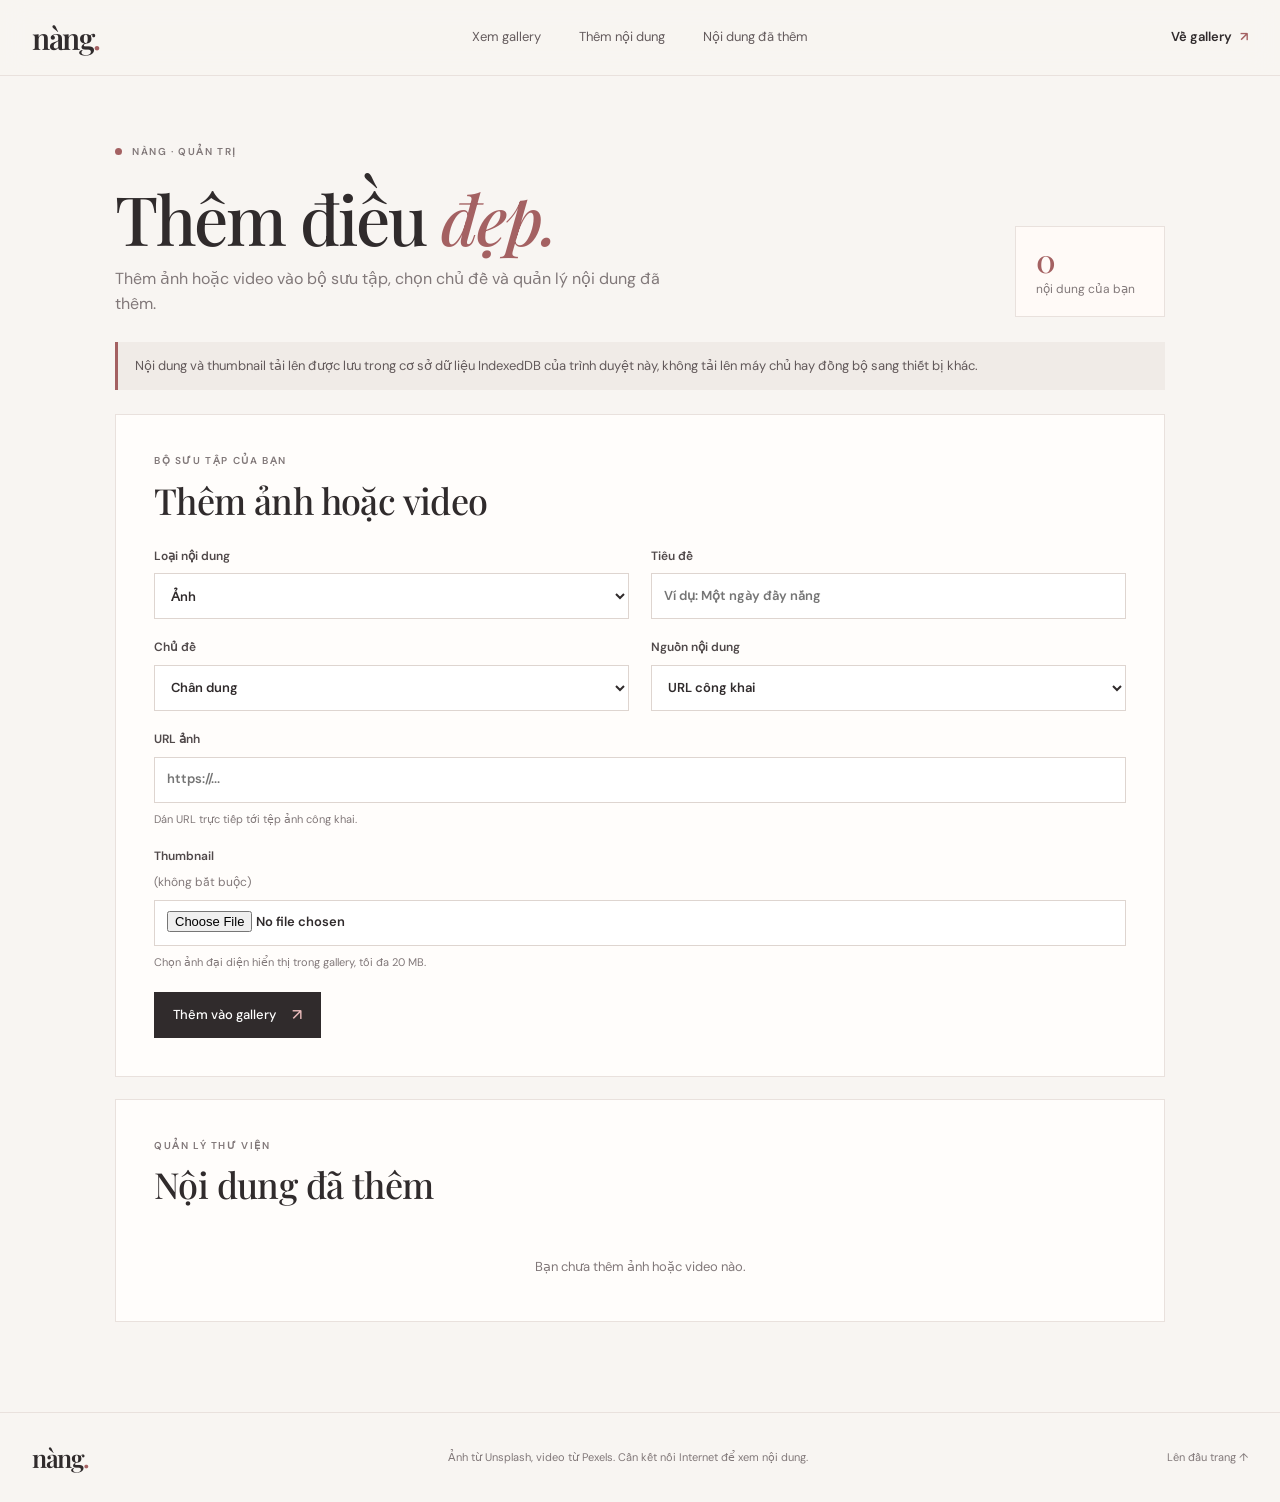
<file: admin.html>
<!doctype html>
<html lang="vi">

<head>
  <meta charset="utf-8">
  <meta name="viewport" content="width=device-width, initial-scale=1">
  <meta name="description" content="Quản lý ảnh và video trong gallery Nàng.">
  <meta name="theme-color" content="#f8f5f2">
  <title>Quản trị gallery — Nàng</title>
  <link rel="preconnect" href="https://fonts.googleapis.com">
  <link rel="preconnect" href="https://fonts.gstatic.com" crossorigin>
  <link
    href="https://fonts.googleapis.com/css2?family=DM+Sans:wght@400;500;600;700&family=Playfair+Display:wght@500;600;700&display=swap"
    rel="stylesheet">
  <link rel="stylesheet" href="styles.css">
  <script src="js/gallery-admin.js" defer></script>
</head>

<body class="gallery-page">
  <header class="gallery-header">
    <a class="gallery-brand" href="index.html" aria-label="Nàng — về gallery">nàng<span>.</span></a>
    <nav class="gallery-nav" aria-label="Điều hướng chính">
      <a href="index.html">Xem gallery</a>
      <a href="#media-form">Thêm nội dung</a>
      <a href="#media-list">Nội dung đã thêm</a>
    </nav>
    <a class="gallery-header-link" href="index.html">Về gallery <span aria-hidden="true">↗</span></a>
  </header>

  <main class="gallery-admin-main">
    <section class="gallery-admin-heading">
      <div>
        <p class="gallery-eyebrow"><span></span> NÀNG · QUẢN TRỊ</p>
        <h1>Thêm điều <em>đẹp.</em></h1>
        <p>Thêm ảnh hoặc video vào bộ sưu tập, chọn chủ đề và quản lý nội dung đã thêm.</p>
      </div>
      <div class="gallery-admin-count"><strong id="admin-media-count">0</strong><span>nội dung của bạn</span></div>
    </section>

    <div class="gallery-admin-notice">
      Nội dung và thumbnail tải lên được lưu trong cơ sở dữ liệu IndexedDB của trình duyệt này, không tải lên máy chủ hay đồng bộ sang thiết bị khác.
    </div>

    <section class="gallery-admin-panel" id="media-form">
      <div class="gallery-admin-panel-heading">
        <div>
          <p class="gallery-eyebrow">BỘ SƯU TẬP CỦA BẠN</p>
          <h2>Thêm ảnh hoặc video</h2>
        </div>
      </div>
      <form id="media-form-fields" class="gallery-admin-form">
        <label>Loại nội dung
          <select name="kind" id="media-kind">
            <option value="photo">Ảnh</option>
            <option value="video">Video</option>
          </select>
        </label>
        <label>Tiêu đề
          <input name="title" type="text" required maxlength="80" placeholder="Ví dụ: Một ngày đầy nắng">
        </label>
        <label>Chủ đề
          <select name="category">
            <option value="portrait">Chân dung</option>
            <option value="fashion">Thời trang</option>
            <option value="everyday">Đời thường</option>
          </select>
        </label>
        <label>Nguồn nội dung
          <select name="source" id="media-source">
            <option value="url">URL công khai</option>
            <option value="device">Từ thiết bị này</option>
          </select>
        </label>
        <label class="gallery-admin-wide" id="media-url-label">URL ảnh
          <input name="mediaUrl" id="media-url" type="url" required placeholder="https://...">
          <small id="media-url-help">Dán URL trực tiếp tới tệp ảnh công khai.</small>
        </label>
        <label class="gallery-admin-wide" id="media-file-label" hidden>Tệp ảnh
          <input name="mediaFile" id="media-file" type="file" accept="image/*" disabled>
          <small id="media-file-help">Chọn tệp ảnh trên thiết bị, tối đa 150 MB.</small>
        </label>
        <label class="gallery-admin-wide">Thumbnail <span>(không bắt buộc)</span>
          <input name="thumbnailFile" id="thumbnail-file" type="file" accept="image/*">
          <small>Chọn ảnh đại diện hiển thị trong gallery, tối đa 20 MB.</small>
        </label>
        <label class="gallery-admin-wide" id="cover-url-label" hidden>URL ảnh bìa video <span>(không bắt buộc)</span>
          <input name="coverUrl" id="cover-url" type="url" placeholder="https://...">
          <small>Ảnh bìa hiển thị trong gallery trước khi mở video.</small>
        </label>
        <div class="gallery-admin-actions">
          <button class="gallery-admin-submit" type="submit">Thêm vào gallery <span aria-hidden="true">↗</span></button>
          <p id="admin-status" class="gallery-admin-status" role="status" aria-live="polite"></p>
        </div>
      </form>
    </section>

    <section class="gallery-admin-panel" id="media-list">
      <div class="gallery-admin-panel-heading">
        <div>
          <p class="gallery-eyebrow">QUẢN LÝ THƯ VIỆN</p>
          <h2>Nội dung đã thêm</h2>
        </div>
      </div>
      <div class="gallery-admin-list" id="admin-media-list"></div>
      <p id="admin-media-empty" class="gallery-admin-empty" hidden>Bạn chưa thêm ảnh hoặc video nào.</p>
    </section>
  </main>

  <footer class="gallery-footer">
    <a class="gallery-brand" href="index.html">nàng<span>.</span></a>
    <p>Ảnh từ Unsplash, video từ Pexels. Cần kết nối Internet để xem nội dung.</p>
    <a href="#media-form">Lên đầu trang ↑</a>
  </footer>
</body>

</html>
</file>
<file: styles.css>
:root {
  --ink: #25312b;
  --muted: #69736b;
  --paper: #f8f7f3;
  --white: #fff;
  --green: #607b62;
  --line: #e4e4dc;
  --serif: "Playfair Display", Georgia, serif;
  --sans: "DM Sans", Arial, sans-serif;
  --content: 1180px;
}

* {
  box-sizing: border-box;
}

html {
  scroll-behavior: smooth;
  scroll-padding-top: 100px;
}

body {
  margin: 0;
  color: var(--ink);
  background: var(--paper);
  font: 16px/1.55 var(--sans);
  -webkit-font-smoothing: antialiased;
}

button,
input,
select,
textarea {
  font: inherit;
}

button,
a {
  -webkit-tap-highlight-color: transparent;
}

button:focus-visible,
a:focus-visible,
input:focus-visible,
select:focus-visible,
textarea:focus-visible {
  outline: 3px solid #82957a;
  outline-offset: 3px;
}

a {
  color: inherit;
  text-decoration: none;
}

button {
  color: inherit;
}

img {
  max-width: 100%;
}

h1,
h2,
h3,
p {
  margin-top: 0;
}

h1,
h2 {
  line-height: 1.2;
}

h1 {
  margin-bottom: 14px;
  font: 500 clamp(38px, 5.3vw, 64px)/1.12 var(--serif);
  letter-spacing: -1.3px;
}

h2 {
  font: 500 clamp(28px, 3vw, 38px)/1.2 var(--serif);
  letter-spacing: -.6px;
}

h1 em,
h2 em {
  color: #71846c;
  font-weight: 500;
}

.page-wrap {
  width: min(var(--content), 100% - 64px);
  margin-inline: auto;
}

.page-main {
  min-height: 55vh;
  padding-top: 30px;
  padding-bottom: 85px;
}

.announcement {
  padding: 9px 20px;
  background: #667e68;
  color: white;
  text-align: center;
  font-size: 13px;
  letter-spacing: .035em;
}

.site-header {
  position: sticky;
  top: 0;
  z-index: 20;
  height: 78px;
  padding: 0 max(32px, calc((100vw - var(--content))/2));
  display: flex;
  align-items: center;
  justify-content: space-between;
  gap: 25px;
  border-bottom: 1px solid #25312b10;
  background: #f8f7f3f5;
  backdrop-filter: blur(12px);
}

.brand {
  display: inline-flex;
  flex: 0 0 auto;
  align-items: center;
  gap: 10px;
}

.brand-mark {
  width: 38px;
  height: 38px;
  display: grid;
  place-items: center;
  border-radius: 50%;
  background: var(--green);
  color: white;
  font: 700 21px var(--serif);
  padding-bottom: 4px;
}

.brand-name {
  font: 600 21px var(--serif);
  letter-spacing: -.6px;
}

.brand-name span {
  margin-left: 3px;
  font: 400 15px var(--sans);
}

.main-nav {
  display: flex;
  align-items: center;
  gap: clamp(18px, 3vw, 38px);
}

.nav-link {
  padding: 8px 0;
  color: #566058;
  font-size: 15px;
  transition: color .2s;
}

.nav-link:hover,
.nav-link.active {
  color: var(--green);
}

.header-actions {
  display: flex;
  align-items: center;
  gap: 12px;
}

.header-account,
.header-cart,
.mobile-menu-button {
  min-height: 42px;
  display: inline-flex;
  align-items: center;
  justify-content: center;
  gap: 8px;
  padding: 0 11px;
  border: 1px solid var(--line);
  background: transparent;
  cursor: pointer;
  font-size: 14px;
}

.header-account:hover,
.header-cart:hover,
.mobile-menu-button:hover {
  background: white;
}

.header-account svg,
.header-cart svg,
.mobile-menu-button svg {
  width: 18px;
  height: 18px;
}

.cart-count {
  min-width: 22px;
  height: 22px;
  display: inline-grid;
  place-items: center;
  padding: 0 5px;
  border-radius: 20px;
  background: var(--green);
  color: white;
  font-size: 12px;
}

.mobile-menu-button {
  display: none;
}

.site-footer {
  padding: 48px 0 0;
  background: #eae9e2;
}

.footer-main {
  display: grid;
  grid-template-columns: 1.6fr 1fr 1fr 1fr;
  gap: 38px;
  padding-bottom: 38px;
}

.footer-brand p {
  margin: 14px 0;
  color: var(--muted);
  font-size: 14px;
}

.footer-socials {
  display: flex;
  gap: 9px;
}

.footer-socials a {
  width: 36px;
  height: 36px;
  display: grid;
  place-items: center;
  border: 1px solid #d2d4ca;
  border-radius: 50%;
}

.footer-socials svg {
  width: 17px;
}

.footer-column {
  display: grid;
  align-content: start;
  justify-items: start;
  gap: 12px;
  color: #59645b;
  font-size: 14px;
}

.footer-column strong {
  margin: 3px 0;
  color: var(--ink);
  font-size: 15px;
}

.footer-column a:hover {
  color: var(--green);
}

.footer-bottom {
  min-height: 57px;
  display: flex;
  align-items: center;
  justify-content: space-between;
  gap: 15px;
  border-top: 1px solid #d6d7ce;
  color: #697169;
  font-size: 12px;
}

.eyebrow {
  margin-bottom: 12px;
  color: #758272;
  font-size: 12px;
  font-weight: 700;
  letter-spacing: .13em;
}

.lead {
  max-width: 600px;
  color: #626c64;
  font-size: 18px;
  line-height: 1.75;
}

.button {
  min-height: 50px;
  display: inline-flex;
  align-items: center;
  justify-content: center;
  gap: 12px;
  padding: 0 21px;
  border: 1px solid transparent;
  cursor: pointer;
  font-size: 15px;
  font-weight: 600;
  transition: transform .2s, background .2s, border-color .2s;
}

.button:hover {
  transform: translateY(-2px);
}

.button svg {
  width: 18px;
  height: 18px;
}

.button-dark {
  background: var(--ink);
  color: white;
}

.button-dark:hover {
  background: #3e5944;
}

.button-outline {
  border-color: #cdd0c5;
  background: transparent;
  color: var(--ink);
}

.button-outline:hover {
  border-color: var(--green);
  background: white;
}

.full-width {
  width: 100%;
}

.hero {
  min-height: 555px;
  display: grid;
  grid-template-columns: .9fr 1.1fr;
  align-items: center;
  gap: 48px;
  padding-top: 48px;
  padding-bottom: 48px;
}

.hero-copy {
  padding-left: clamp(0px, 4vw, 45px);
}

.hero h1 {
  margin: 18px 0;
  font-size: clamp(59px, 7vw, 88px);
  letter-spacing: -3px;
}

.hero-copy>.lead {
  max-width: 430px;
  margin-bottom: 27px;
  font-size: 17px;
}

.hero-photo {
  height: 480px;
  position: relative;
}

.hero-photo>img {
  width: 100%;
  height: 100%;
  object-fit: cover;
}

.photo-note {
  position: absolute;
  top: 32px;
  right: -15px;
  width: 105px;
  height: 105px;
  display: grid;
  place-content: center;
  border-radius: 50%;
  background: var(--paper);
  font-size: 12px;
  line-height: 1.45;
  transform: rotate(8deg);
}

.hero-proof {
  display: flex;
  align-items: center;
  gap: 8px;
  margin-top: 32px;
  color: var(--muted);
  font-size: 14px;
}

.hero-proof span:first-child {
  color: #b58d49;
  letter-spacing: 2px;
}

.hero-proof strong {
  color: var(--ink);
}

.benefits {
  min-height: 104px;
  display: grid;
  grid-template-columns: repeat(3, 1fr);
  border-top: 1px solid var(--line);
  border-bottom: 1px solid var(--line);
}

.benefits>div {
  display: flex;
  align-items: center;
  justify-content: center;
  gap: 15px;
  border-right: 1px solid var(--line);
}

.benefits>div:last-child {
  border: 0;
}

.benefits svg {
  width: 25px;
  height: 25px;
  color: var(--green);
}

.benefits span {
  display: grid;
  gap: 3px;
}

.benefits strong {
  font-size: 14px;
}

.benefits small {
  color: var(--muted);
  font-size: 13px;
}

.section-space {
  padding-top: 80px;
  padding-bottom: 80px;
}

.section-head {
  display: flex;
  align-items: end;
  justify-content: space-between;
  gap: 20px;
  margin-bottom: 27px;
}

.section-head h2 {
  margin-bottom: 0;
}

.text-link {
  display: inline-flex;
  align-items: center;
  gap: 7px;
  border-bottom: 1px solid #9da795;
  padding-bottom: 4px;
  font-size: 14px;
  font-weight: 600;
  white-space: nowrap;
}

.text-link svg {
  width: 16px;
}

.category-grid {
  display: grid;
  grid-template-columns: repeat(4, minmax(0, 1fr));
  gap: 16px;
}

.category-card {
  height: clamp(220px, 27vw, 330px);
  position: relative;
  overflow: hidden;
  background: #e3e1d8;
}

.category-card::after {
  position: absolute;
  inset: 35% 0 0;
  background: linear-gradient(transparent, #101a1580);
  content: "";
}

.category-card img {
  width: 100%;
  height: 100%;
  object-fit: cover;
  transition: transform .4s;
}

.category-card:hover img {
  transform: scale(1.04);
}

.category-card>span {
  position: absolute;
  z-index: 1;
  right: 18px;
  bottom: 18px;
  left: 18px;
  display: flex;
  justify-content: space-between;
  align-items: center;
  color: white;
  font: 500 27px var(--serif);
}

.category-card svg {
  width: 19px;
}

.muted-section {
  background: #f0efe9;
}

.product-grid {
  display: grid;
  grid-template-columns: repeat(4, minmax(0, 1fr));
  gap: 24px 18px;
}

.product-card {
  min-width: 0;
  animation: rise-in .3s ease both;
}

@keyframes rise-in {
  from {
    opacity: 0;
    transform: translateY(8px);
  }

  to {
    opacity: 1;
    transform: translateY(0);
  }
}

.product-image-wrap {
  position: relative;
  overflow: hidden;
  aspect-ratio: .79;
  background: #e6e4dc;
}

.product-image-wrap>img {
  width: 100%;
  height: 100%;
  display: block;
  object-fit: cover;
  transition: transform .4s;
}

.product-card:hover .product-image-wrap>img {
  transform: scale(1.035);
}

.product-badge {
  position: absolute;
  top: 12px;
  left: 12px;
  padding: 6px 9px;
  background: #f8f7f0ed;
  color: #536a53;
  font-size: 11px;
  font-weight: 600;
}

.wishlist-button {
  position: absolute;
  top: 10px;
  right: 10px;
  width: 39px;
  height: 39px;
  display: grid;
  place-items: center;
  border: 0;
  border-radius: 50%;
  background: #f8f7f0ed;
  cursor: pointer;
}

.wishlist-button svg {
  width: 19px;
}

.wishlist-button.is-liked {
  color: #bf6f65;
}

.wishlist-button.is-liked svg {
  fill: #bf6f65;
}

.quick-add {
  position: absolute;
  right: 10px;
  bottom: 10px;
  left: 10px;
  min-height: 43px;
  display: flex;
  align-items: center;
  justify-content: center;
  gap: 8px;
  border: 0;
  background: #fffef4ed;
  cursor: pointer;
  font-size: 14px;
  font-weight: 600;
  transition: background .2s;
}

.quick-add:hover {
  background: white;
}

.quick-add svg {
  width: 18px;
}

.product-info {
  padding: 12px 2px 0;
}

.product-name {
  margin-bottom: 7px;
  font-size: 15px;
  font-weight: 500;
  line-height: 1.4;
}

.product-meta {
  display: flex;
  flex-wrap: wrap;
  align-items: center;
  justify-content: space-between;
  gap: 7px;
}

.product-price {
  font-size: 15px;
  font-weight: 700;
}

.product-old-price {
  margin-left: 7px;
  color: #7f857e;
  font-size: 13px;
  text-decoration: line-through;
  font-weight: 400;
}

.product-rating {
  display: inline-flex;
  align-items: center;
  gap: 4px;
  color: #687168;
  font-size: 13px;
}

.product-rating svg {
  width: 15px;
  height: 15px;
  fill: #b58d49;
  color: #b58d49;
}

.hero-proof,
.hero-photo,
.story-strip>img {
  animation: appear .5s ease both;
}

@keyframes appear {
  from {
    opacity: 0;
  }

  to {
    opacity: 1;
  }
}

.story-strip {
  display: grid;
  grid-template-columns: 1fr 1fr;
  align-items: center;
  gap: clamp(35px, 8vw, 100px);
  padding-top: 85px;
  padding-bottom: 85px;
}

.story-strip>img {
  width: 100%;
  height: 430px;
  object-fit: cover;
}

.story-strip h2 {
  margin-bottom: 18px;
  font-size: clamp(33px, 4vw, 48px);
}

.story-strip p:not(.eyebrow) {
  max-width: 480px;
  margin-bottom: 23px;
  color: var(--muted);
  font-size: 16px;
  line-height: 1.8;
}

.breadcrumbs {
  display: flex;
  align-items: center;
  gap: 10px;
  margin: 0 0 29px;
  color: var(--muted);
  font-size: 14px;
}

.breadcrumbs a:hover {
  color: var(--green);
}

.page-title-row {
  margin-bottom: 32px;
}

.page-title-row h1 {
  margin-bottom: 9px;
}

.page-title-row .lead {
  margin-bottom: 0;
}

.catalog-tools {
  display: flex;
  align-items: center;
  justify-content: space-between;
  gap: 20px;
  padding: 16px 0;
  border-top: 1px solid var(--line);
  border-bottom: 1px solid var(--line);
}

.search-field {
  width: min(520px, 65%);
  min-height: 49px;
  display: flex;
  align-items: center;
  gap: 10px;
  padding: 0 13px;
  border: 1px solid #dfe0d8;
  background: white;
}

.search-field>svg {
  width: 20px;
  color: #778076;
}

.search-field input {
  width: 100%;
  height: 46px;
  border: 0;
  outline: 0;
  background: transparent;
  font-size: 15px;
}

.search-field button {
  border: 0;
  background: transparent;
  cursor: pointer;
}

.search-field button svg {
  width: 19px;
}

.sort-control {
  display: flex;
  align-items: center;
  gap: 8px;
  color: #5f695f;
  font-size: 14px;
  white-space: nowrap;
}

.sort-control select {
  min-height: 42px;
  padding: 0 8px;
  border: 1px solid var(--line);
  background: var(--paper);
  color: var(--ink);
}

.catalog-layout {
  display: grid;
  grid-template-columns: 220px 1fr;
  gap: 34px;
  padding-top: 25px;
}

.filters {
  align-self: start;
  padding: 18px;
  border: 1px solid var(--line);
  background: #fffefa;
}

.filters h2 {
  margin: 0 0 19px;
  font: 500 23px var(--serif);
}

.filter-title {
  margin: 18px 0 9px;
  font-size: 15px;
  font-weight: 700;
}

.category-filters {
  display: grid;
  gap: 3px;
}

.category-filter {
  min-height: 39px;
  display: flex;
  justify-content: space-between;
  align-items: center;
  padding: 0 8px;
  border: 0;
  background: transparent;
  text-align: left;
  cursor: pointer;
  font-size: 14px;
}

.category-filter.active {
  background: #edf0e9;
  color: #425e45;
  font-weight: 700;
}

.price-filter {
  display: grid;
  gap: 6px;
  margin: 10px 0;
  color: var(--muted);
  font-size: 13px;
}

.price-filter input {
  width: 100%;
  min-height: 40px;
  padding: 0 9px;
  border: 1px solid var(--line);
  background: white;
}

.filter-reset {
  width: 100%;
  min-height: 42px;
  margin-top: 15px;
  font-size: 14px;
}

.catalog-results {
  min-width: 0;
}

.results-summary {
  min-height: 35px;
  display: flex;
  justify-content: space-between;
  gap: 12px;
  color: var(--muted);
  font-size: 14px;
}

.results-summary #search-hint {
  text-align: right;
}

.catalog-results .product-grid {
  grid-template-columns: repeat(3, minmax(0, 1fr));
  gap: 24px 16px;
}

.empty-state {
  padding: 70px 20px;
  text-align: center;
}

.empty-state>svg {
  width: 40px;
  height: 40px;
  color: #71846c;
}

.empty-state h2 {
  margin: 15px 0 9px;
  font-size: 27px;
}

.empty-state p {
  color: var(--muted);
  font-size: 15px;
}

.empty-state .button {
  margin-top: 10px;
}

.account-page {
  min-height: 70vh;
  display: grid;
  place-items: center;
  padding-top: 55px;
  padding-bottom: 70px;
}

.account-card {
  width: min(520px, 100%);
  padding: clamp(24px, 6vw, 45px);
  border: 1px solid var(--line);
  background: #fffefa;
  box-shadow: 0 14px 45px #252b200a;
}

.account-card h1 {
  font-size: clamp(34px, 5vw, 46px);
}

.account-intro {
  margin-bottom: 23px;
  color: var(--muted);
  font-size: 16px;
}

.auth-tabs {
  display: grid;
  grid-template-columns: 1fr 1fr;
  border-bottom: 1px solid var(--line);
}

.auth-tab {
  padding: 12px;
  border: 0;
  border-bottom: 2px solid transparent;
  background: transparent;
  color: var(--muted);
  cursor: pointer;
  font-size: 15px;
}

.auth-tab.active {
  border-bottom-color: var(--green);
  color: var(--ink);
  font-weight: 700;
}

.account-form {
  display: grid;
  gap: 15px;
  padding-top: 19px;
}

.account-form label,
.checkout-fields label {
  display: grid;
  gap: 7px;
  font-size: 14px;
  font-weight: 600;
}

.account-form input,
.checkout-fields input,
.checkout-fields textarea {
  width: 100%;
  min-height: 48px;
  padding: 10px 12px;
  border: 1px solid #dfe0d8;
  outline: 0;
  background: white;
  font-size: 15px;
}

.account-form input:focus,
.checkout-fields input:focus,
.checkout-fields textarea:focus {
  border-color: var(--green);
}

.account-form>.button {
  width: 100%;
  margin-top: 3px;
}

.form-message {
  min-height: 22px;
  margin: 0;
  color: #a73f36;
  font-size: 14px;
}

.form-message.success {
  color: #466c48;
}

.field-hint {
  color: var(--muted);
  font-size: 12px;
  font-weight: 400;
}

.demo-notice {
  display: flex;
  align-items: flex-start;
  gap: 9px;
  margin: 20px 0 0;
  padding: 12px;
  background: #eff1eb;
  color: #596b56;
  font-size: 13px;
  line-height: 1.6;
}

.demo-notice svg {
  width: 17px;
  height: 17px;
  flex: 0 0 auto;
}

.profile-links {
  display: grid;
  gap: 12px;
}

.profile-links .button {
  width: 100%;
}

.cart-layout {
  display: grid;
  grid-template-columns: 1fr 340px;
  align-items: start;
  gap: 35px;
  margin-top: 25px;
}

.cart-line {
  display: grid;
  grid-template-columns: 110px 1fr auto;
  gap: 18px;
  padding: 18px 0;
  border-bottom: 1px solid var(--line);
}

.cart-line>img {
  width: 110px;
  height: 130px;
  object-fit: cover;
  background: #e7e5de;
}

.cart-line-info {
  display: flex;
  flex-direction: column;
  align-items: flex-start;
  gap: 9px;
}

.cart-line-info strong {
  font-size: 16px;
}

.cart-line-info>span {
  color: var(--muted);
  font-size: 14px;
}

.quantity-control {
  display: flex;
  align-items: center;
  border: 1px solid var(--line);
}

.quantity-control button {
  width: 39px;
  height: 38px;
  border: 0;
  background: transparent;
  cursor: pointer;
  font-size: 20px;
}

.quantity-control span {
  min-width: 31px;
  text-align: center;
}

.remove-item {
  align-self: start;
  padding: 7px;
  border: 0;
  background: transparent;
  color: #69736b;
  cursor: pointer;
}

.remove-item svg {
  width: 19px;
  height: 19px;
}

.cart-line-total {
  align-self: start;
  white-space: nowrap;
  font-size: 15px;
  font-weight: 700;
}

.order-summary {
  position: sticky;
  top: 100px;
  padding: 22px;
  border: 1px solid var(--line);
  background: #fffefa;
}

.order-summary h2 {
  margin: 0 0 19px;
  font-size: 25px;
}

.summary-row {
  display: flex;
  justify-content: space-between;
  gap: 15px;
  padding: 10px 0;
  color: #58635a;
  font-size: 15px;
}

.summary-row strong {
  color: var(--ink);
}

.summary-total {
  margin-top: 4px;
  padding-top: 16px;
  border-top: 1px solid var(--line);
  color: var(--ink);
  font-weight: 700;
}

.summary-total strong {
  font-size: 18px;
}

.shipping-progress {
  margin: 10px 0 15px;
  padding: 11px;
  background: #eef0e9;
  color: #53694f;
  font-size: 13px;
  line-height: 1.5;
}

.continue-link {
  display: block;
  margin-top: 16px;
  text-align: center;
  color: #576759;
  font-size: 14px;
}

.secure-note {
  display: flex;
  align-items: center;
  justify-content: center;
  gap: 7px;
  margin: 17px 0 0;
  color: var(--muted);
  text-align: center;
  font-size: 12px;
}

.secure-note svg {
  width: 17px;
}

.cart-empty {
  display: grid;
  justify-items: center;
  gap: 13px;
  padding: 65px 15px;
  border: 1px dashed #cfd2c8;
  text-align: center;
}

.cart-empty svg {
  width: 42px;
  height: 42px;
  color: var(--green);
}

.cart-empty h2 {
  margin: 0;
  font-size: 27px;
}

.cart-empty p {
  margin: 0;
  color: var(--muted);
  font-size: 15px;
}

.checkout-layout {
  display: grid;
  grid-template-columns: 1fr 370px;
  align-items: start;
  gap: 35px;
  margin-top: 25px;
}

.checkout-fields {
  padding: 24px;
  border: 1px solid var(--line);
  background: #fffefa;
}

.checkout-fields h2 {
  margin: 0 0 19px;
  font-size: 26px;
}

.form-grid {
  display: grid;
  grid-template-columns: 1fr 1fr;
  gap: 15px;
}

.wide-field {
  grid-column: 1 / -1;
}

.checkout-fields textarea {
  min-height: 90px;
  resize: vertical;
}

.payment-heading {
  margin-top: 29px !important;
}

.payment-option {
  display: flex !important;
  grid-template-columns: auto 1fr auto;
  align-items: center;
  gap: 13px !important;
  min-height: 75px;
  margin: 10px 0;
  padding: 13px;
  border: 1px solid var(--line);
  background: white;
  cursor: pointer;
}

.payment-option:has(input:checked) {
  border-color: var(--green);
  background: #f5f7f1;
}

.payment-option input {
  width: 18px;
  min-height: 18px;
  accent-color: var(--green);
}

.payment-option span {
  display: grid;
  gap: 4px;
}

.payment-option strong {
  font-size: 14px;
}

.payment-option small {
  color: var(--muted);
  font-size: 13px;
  font-weight: 400;
}

.payment-option>svg {
  width: 21px;
  color: var(--green);
}

.payment-demo-note {
  margin: 12px 0;
  padding: 13px;
  background: #f4edda;
  color: #705923;
  font-size: 14px;
}

.checkout-items {
  display: grid;
  gap: 11px;
  margin-bottom: 12px;
}

.checkout-item {
  display: flex;
  justify-content: space-between;
  gap: 10px;
  color: #58635a;
  font-size: 14px;
}

.checkout-item strong {
  color: var(--ink);
  white-space: nowrap;
}

.orders-list {
  display: grid;
  gap: 16px;
  margin-top: 28px;
}

.order-card {
  padding: 22px;
  border: 1px solid var(--line);
  background: #fffefa;
}

.order-card-head {
  display: flex;
  justify-content: space-between;
  gap: 15px;
  padding-bottom: 14px;
  border-bottom: 1px solid var(--line);
}

.order-card-head strong {
  font-size: 16px;
}

.order-card-head span,
.order-meta {
  color: var(--muted);
  font-size: 14px;
}

.mock-payment {
  display: flex;
  align-items: center;
  gap: 18px;
  margin: 15px 0;
  padding: 15px;
  border: 1px dashed #c9cec1;
  background: #f4f5ef;
}

.mock-qr {
  width: 112px;
  height: 112px;
  flex: 0 0 112px;
  display: grid;
  place-items: center;
  background: white;
  color: #68736a;
  text-align: center;
  font-size: 12px;
}

.mock-qr img,
.mock-qr canvas {
  display: block;
  max-width: 100%;
}

.mock-payment strong {
  font-size: 14px;
}

.mock-payment p {
  margin: 6px 0 9px;
  color: #626c64;
  font-size: 13px;
  line-height: 1.5;
}

.copy-order-button {
  min-height: 36px;
  padding: 0 10px;
  border: 1px solid #cdd0c5;
  background: transparent;
  cursor: pointer;
  font-size: 13px;
}

.copy-order-button:hover {
  background: white;
}

.order-status {
  align-self: flex-start;
  padding: 6px 10px;
  background: #eef0e9;
  color: #53694f;
  font-size: 13px;
}

.order-products {
  display: grid;
  gap: 10px;
  padding: 15px 0;
}

.order-product {
  display: flex;
  align-items: center;
  justify-content: space-between;
  gap: 15px;
  font-size: 14px;
}

.order-product span:last-child {
  white-space: nowrap;
  font-weight: 600;
}

.order-bottom {
  display: flex;
  align-items: center;
  justify-content: space-between;
  gap: 15px;
  padding-top: 13px;
  border-top: 1px solid var(--line);
}

.order-bottom strong {
  font-size: 16px;
}

.order-bottom button {
  min-height: 39px;
  font-size: 13px;
}

.empty-state-card {
  padding: 50px 20px;
  border: 1px dashed #cfd2c8;
  text-align: center;
}

.empty-state-card p {
  color: var(--muted);
  font-size: 15px;
}

.about-hero {
  max-width: 850px;
  padding: 22px 0 42px;
}

.about-hero h1 {
  font-size: clamp(42px, 6vw, 70px);
}

.about-image {
  height: clamp(270px, 48vw, 580px);
  overflow: hidden;
}

.about-image img {
  width: 100%;
  height: 100%;
  object-fit: cover;
}

.values-grid {
  display: grid;
  grid-template-columns: repeat(3, 1fr);
  gap: 25px;
  padding: 60px 0;
}

.values-grid article {
  padding: 24px;
  border: 1px solid var(--line);
  background: #fffefa;
}

.values-grid svg {
  width: 27px;
  height: 27px;
  color: var(--green);
}

.values-grid h2 {
  margin: 17px 0 9px;
  font-size: 24px;
}

.values-grid p,
.policy-box>p:not(.eyebrow) {
  margin: 0;
  color: var(--muted);
  font-size: 15px;
  line-height: 1.8;
}

.policy-box {
  padding: 35px;
  background: #eceee7;
}

.policy-box h2 {
  margin-bottom: 10px;
}

.policy-box>p:not(.eyebrow) {
  max-width: 680px;
  margin-bottom: 20px;
}

.toast {
  position: fixed;
  z-index: 60;
  right: 24px;
  bottom: 24px;
  max-width: min(460px, calc(100% - 36px));
  padding: 15px 19px;
  background: var(--ink);
  color: white;
  box-shadow: 0 8px 25px #0002;
  font-size: 14px;
  opacity: 0;
  transform: translateY(15px);
  pointer-events: none;
  transition: .25s;
}

.toast.is-visible {
  opacity: 1;
  transform: translateY(0);
}

.toast-error {
  background: #833f36;
}

.page-loader {
  position: fixed;
  z-index: 100;
  inset: 0;
  display: flex;
  flex-direction: column;
  align-items: center;
  justify-content: center;
  gap: 15px;
  background: var(--paper);
  color: #788176;
  font-size: 11px;
  letter-spacing: .12em;
  transition: opacity .35s, visibility .35s;
}

.page-loader.is-hidden {
  opacity: 0;
  visibility: hidden;
}

.loader-track {
  width: 120px;
  height: 3px;
  overflow: hidden;
  background: #dfe1d8;
}

.loader-track i {
  width: 35%;
  height: 100%;
  display: block;
  background: var(--green);
  animation: loader-progress 1s ease-in-out infinite;
}

@keyframes loader-progress {
  from {
    transform: translateX(-110%);
  }

  to {
    transform: translateX(310%);
  }
}

.page-loader {
  position: fixed;
  z-index: 100;
  inset: 0;
  display: grid;
  place-items: center;
  background: var(--paper);
  transition: opacity .35s, visibility .35s;
}

.page-loader.is-hidden {
  opacity: 0;
  visibility: hidden;
}

[hidden] {
  display: none !important;
}

body.no-scroll {
  overflow: hidden;
}

@media (max-width: 1000px) {
  .site-header {
    padding-inline: 25px;
    gap: 15px;
  }

  .main-nav {
    gap: 18px;
  }

  .nav-link {
    font-size: 14px;
  }

  .header-account>span {
    display: none;
  }

  .catalog-results .product-grid {
    grid-template-columns: repeat(2, minmax(0, 1fr));
  }

  .checkout-layout {
    grid-template-columns: minmax(0, 1fr) 320px;
    gap: 20px;
  }
}

@media (max-width: 720px) {
  body {
    font-size: 16px;
  }

  .page-wrap {
    width: min(100% - 36px, var(--content));
  }

  .announcement {
    padding: 8px 12px;
    font-size: 12px;
  }

  .site-header {
    height: 68px;
    padding: 0 18px;
  }

  .brand {
    gap: 7px;
  }

  .brand-mark {
    width: 34px;
    height: 34px;
    font-size: 19px;
  }

  .brand-name {
    font-size: 19px;
  }

  .brand-name span {
    font-size: 13px;
  }

  .mobile-menu-button {
    width: 40px;
    height: 40px;
    display: inline-flex;
    padding: 0;
  }

  .main-nav {
    position: absolute;
    top: 67px;
    right: 0;
    left: 0;
    display: none;
    align-items: stretch;
    gap: 0;
    padding: 9px 18px 15px;
    border-bottom: 1px solid var(--line);
    background: var(--paper);
    box-shadow: 0 12px 22px #202b2012;
  }

  .main-nav.is-open {
    display: flex;
    flex-direction: column;
  }

  .nav-link {
    padding: 13px 4px;
    border-bottom: 1px solid var(--line);
    font-size: 16px;
  }

  .header-actions {
    gap: 7px;
  }

  .header-account,
  .header-cart {
    width: 41px;
    min-height: 41px;
    padding: 0;
  }

  .header-account>span,
  .header-cart>span:not(.cart-count) {
    display: none;
  }

  .page-main {
    padding-top: 23px;
    padding-bottom: 60px;
  }

  .hero {
    min-height: 0;
    grid-template-columns: 1fr;
    gap: 25px;
    padding-top: 40px;
    padding-bottom: 35px;
  }

  .hero-copy {
    padding: 0;
  }

  .hero h1 {
    margin: 14px 0;
    font-size: clamp(58px, 15vw, 78px);
  }

  .hero-copy>.lead {
    font-size: 16px;
  }

  .hero-photo {
    height: 95vw;
    max-height: 490px;
  }

  .benefits {
    grid-template-columns: 1fr;
    padding: 8px 0;
  }

  .benefits>div {
    min-height: 70px;
    justify-content: flex-start;
    padding-left: 10%;
    border-right: 0;
    border-bottom: 1px solid var(--line);
  }

  .benefits>div:last-child {
    border-bottom: 0;
  }

  .section-space {
    padding-top: 55px;
    padding-bottom: 55px;
  }

  .section-head {
    align-items: flex-start;
  }

  .section-head h2 {
    font-size: 29px;
  }

  .section-head>.text-link {
    margin-top: 23px;
    font-size: 13px;
  }

  .category-grid {
    grid-template-columns: repeat(2, minmax(0, 1fr));
    gap: 11px;
  }

  .category-card {
    height: 58vw;
    max-height: 300px;
  }

  .category-card>span {
    right: 12px;
    bottom: 13px;
    left: 12px;
    font-size: 23px;
  }

  .product-grid {
    grid-template-columns: repeat(2, minmax(0, 1fr));
    gap: 22px 12px;
  }

  .product-name,
  .product-price {
    font-size: 14px;
  }

  .product-old-price,
  .product-rating {
    font-size: 12px;
  }

  .product-badge {
    top: 8px;
    left: 8px;
    padding: 5px 7px;
    font-size: 10px;
  }

  .wishlist-button {
    top: 7px;
    right: 7px;
    width: 35px;
    height: 35px;
  }

  .quick-add {
    right: 7px;
    bottom: 7px;
    left: 7px;
    min-height: 39px;
    font-size: 12px;
  }

  .story-strip {
    grid-template-columns: 1fr;
    gap: 25px;
    padding-top: 54px;
    padding-bottom: 54px;
  }

  .story-strip>img {
    height: 85vw;
    max-height: 430px;
  }

  .story-strip h2 {
    font-size: 34px;
  }

  .story-strip p:not(.eyebrow) {
    font-size: 15px;
  }

  .breadcrumbs {
    margin-bottom: 22px;
    font-size: 13px;
  }

  .page-title-row .lead,
  .lead {
    font-size: 16px;
  }

  .catalog-tools {
    align-items: stretch;
    flex-direction: column;
    gap: 11px;
  }

  .search-field {
    width: 100%;
  }

  .sort-control {
    justify-content: space-between;
  }

  .sort-control select {
    flex: 1;
  }

  .catalog-layout {
    grid-template-columns: 1fr;
    gap: 17px;
  }

  .filters {
    padding: 15px;
  }

  .filters h2 {
    margin-bottom: 7px;
    font-size: 21px;
  }

  .category-filters {
    grid-template-columns: repeat(3, 1fr);
  }

  .category-filter {
    justify-content: center;
    padding: 0 5px;
    font-size: 13px;
  }

  .price-filter {
    display: inline-grid;
    width: calc(50% - 7px);
    margin-right: 8px;
  }

  .catalog-results .product-grid {
    grid-template-columns: repeat(2, minmax(0, 1fr));
    gap: 22px 12px;
  }

  .results-summary {
    font-size: 13px;
  }

  .account-page {
    min-height: 68vh;
    padding-top: 32px;
    padding-bottom: 45px;
  }

  .account-card {
    padding: 25px 21px;
  }

  .account-intro {
    font-size: 15px;
  }

  .cart-layout,
  .checkout-layout {
    grid-template-columns: 1fr;
    gap: 22px;
  }

  .order-summary {
    position: static;
  }

  .cart-line {
    grid-template-columns: 82px 1fr auto;
    gap: 11px;
  }

  .cart-line>img {
    width: 82px;
    height: 105px;
  }

  .cart-line-info strong {
    font-size: 14px;
  }

  .cart-line-info>span {
    font-size: 13px;
  }

  .quantity-control button {
    width: 33px;
    height: 34px;
  }

  .cart-line-total {
    grid-column: 2 / -1;
    justify-self: end;
    font-size: 14px;
  }

  .checkout-fields {
    padding: 19px 15px;
  }

  .form-grid {
    grid-template-columns: 1fr;
  }

  .wide-field {
    grid-column: auto;
  }

  .checkout-fields h2 {
    font-size: 24px;
  }

  .order-card {
    padding: 16px;
  }

  .mock-payment {
    align-items: flex-start;
    flex-direction: column;
  }

  .order-card-head {
    flex-wrap: wrap;
  }

  .order-bottom {
    align-items: flex-start;
    flex-direction: column;
  }

  .values-grid {
    grid-template-columns: 1fr;
    gap: 12px;
    padding: 38px 0;
  }

  .policy-box {
    padding: 24px 18px;
  }

  .footer-main {
    grid-template-columns: 1fr 1fr;
    gap: 27px 18px;
  }

  .footer-brand {
    grid-column: 1 / -1;
  }

  .footer-column {
    font-size: 13px;
  }

  .footer-bottom {
    align-items: flex-start;
    justify-content: center;
    flex-direction: column;
    gap: 6px;
    padding: 13px 0;
    font-size: 11px;
  }

  .toast {
    right: 18px;
    bottom: 18px;
    font-size: 13px;
  }
}

/* Photo gallery */
.gallery-page {
  --gallery-ink: #302b2c;
  --gallery-muted: #817879;
  --gallery-paper: #f8f5f2;
  --gallery-accent: #a46162;
  --gallery-line: #e9e1dd;
  background: var(--gallery-paper);
  color: var(--gallery-ink);
}

.gallery-page a {
  text-decoration: none;
}

.gallery-header {
  position: sticky;
  z-index: 20;
  top: 0;
  min-height: 76px;
  display: grid;
  grid-template-columns: 1fr 2fr 1fr;
  align-items: center;
  gap: 24px;
  padding: 0 max(32px, calc((100vw - 1240px) / 2));
  border-bottom: 1px solid var(--gallery-line);
  background: #f8f5f2ed;
  backdrop-filter: blur(14px);
}

.gallery-brand {
  width: fit-content;
  color: var(--gallery-ink);
  font: 600 30px/1 var(--serif);
  letter-spacing: -1.5px;
}

.gallery-brand span {
  color: var(--gallery-accent);
}

.gallery-nav {
  display: flex;
  justify-content: center;
  gap: clamp(18px, 3vw, 42px);
}

.gallery-nav a,
.gallery-header-link {
  color: #655c5d;
  font-size: 13px;
  transition: color .2s;
}

.gallery-nav a:hover,
.gallery-header-link:hover,
.gallery-footer a:hover {
  color: var(--gallery-accent);
}

.gallery-header-link {
  justify-self: end;
  color: var(--gallery-ink);
  font-weight: 600;
}

.gallery-header-link span {
  padding-left: 5px;
  color: var(--gallery-accent);
}

.gallery-hero {
  position: relative;
  width: min(1240px, 100% - 64px);
  min-height: 570px;
  display: grid;
  grid-template-columns: .88fr 1.12fr;
  align-items: center;
  gap: clamp(36px, 7vw, 100px);
  margin: 0 auto;
  padding: 68px 0 76px;
}

.gallery-hero-copy {
  padding-left: clamp(0px, 4vw, 54px);
}

.gallery-eyebrow {
  display: flex;
  align-items: center;
  gap: 10px;
  margin-bottom: 21px;
  color: var(--gallery-muted);
  font-size: 10px;
  font-weight: 600;
  letter-spacing: .16em;
}

.gallery-eyebrow>span {
  width: 7px;
  height: 7px;
  border-radius: 50%;
  background: var(--gallery-accent);
}

.gallery-hero h1,
.gallery-section h2,
.gallery-about h2 {
  margin-bottom: 20px;
  color: var(--gallery-ink);
  font: 500 clamp(46px, 6vw, 76px)/1.12 var(--serif);
  letter-spacing: -2px;
}

.gallery-hero h1 em,
.gallery-section h2 em,
.gallery-about h2 em {
  color: var(--gallery-accent);
  font-weight: 500;
}

.gallery-intro {
  max-width: 360px;
  margin-bottom: 30px;
  color: var(--gallery-muted);
  font-size: 15px;
}

.gallery-hero-link,
.gallery-about>a {
  display: inline-flex;
  align-items: center;
  gap: 15px;
  padding-bottom: 8px;
  border-bottom: 1px solid #b79d99;
  color: var(--gallery-ink);
  font-size: 13px;
  font-weight: 600;
}

.gallery-hero-link span,
.gallery-about>a span {
  color: var(--gallery-accent);
  font-size: 18px;
}

.gallery-hero-image {
  position: relative;
  height: 430px;
  margin-right: 35px;
  background: #e6dad7;
}

.gallery-hero-image img {
  width: 100%;
  height: 100%;
  display: block;
  object-fit: cover;
  object-position: center 37%;
}

.gallery-image-note {
  position: absolute;
  right: -35px;
  bottom: 27px;
  display: grid;
  width: 104px;
  height: 104px;
  place-content: center;
  border-radius: 50%;
  background: #f8f5f2;
  color: var(--gallery-muted);
  font-size: 10px;
  line-height: 1.6;
  letter-spacing: .07em;
  transform: rotate(7deg);
}

.gallery-image-note strong {
  color: var(--gallery-ink);
}

.gallery-hero-index {
  position: absolute;
  bottom: 39px;
  left: 4vw;
  color: var(--gallery-ink);
  font: 500 12px var(--sans);
  letter-spacing: .08em;
}

.gallery-hero-index span {
  padding: 0 6px;
  color: #b8aead;
}

.gallery-section {
  padding: 76px max(32px, calc((100vw - 1240px) / 2)) 96px;
  background: #f0ebe7;
}

.gallery-section-head {
  display: flex;
  align-items: end;
  justify-content: space-between;
  gap: 24px;
  margin-bottom: 30px;
}

.gallery-section-head .gallery-eyebrow {
  margin-bottom: 12px;
}

.gallery-section h2,
.gallery-about h2 {
  margin-bottom: 0;
  font-size: clamp(34px, 4vw, 48px);
  letter-spacing: -1px;
}

.gallery-search {
  width: min(310px, 100%);
  height: 44px;
  display: flex;
  align-items: center;
  gap: 10px;
  padding: 0 13px;
  border: 1px solid #dbd2cd;
  background: #f8f5f2;
  color: var(--gallery-muted);
}

.gallery-search-icon {
  font-size: 24px;
  line-height: 1;
}

.gallery-search input {
  width: 100%;
  border: 0;
  outline: 0;
  background: transparent;
  color: var(--gallery-ink);
  font-size: 12px;
}

.gallery-search input::placeholder {
  color: #958b8a;
}

.visually-hidden {
  position: absolute;
  width: 1px;
  height: 1px;
  overflow: hidden;
  clip: rect(0, 0, 0, 0);
  white-space: nowrap;
  clip-path: inset(50%);
}

.gallery-toolbar {
  display: flex;
  align-items: center;
  justify-content: space-between;
  gap: 16px;
  margin-bottom: 22px;
}

.gallery-filters {
  display: flex;
  flex-wrap: wrap;
  gap: 8px;
}

.gallery-filter {
  padding: 8px 15px;
  border: 1px solid #ded5d0;
  border-radius: 30px;
  background: transparent;
  color: #6d6261;
  cursor: pointer;
  font-size: 12px;
  transition: background .2s, color .2s, border-color .2s;
}

.gallery-filter:hover,
.gallery-filter.is-active {
  border-color: var(--gallery-ink);
  background: var(--gallery-ink);
  color: white;
}

.gallery-count {
  margin: 0;
  color: var(--gallery-muted);
  font-size: 12px;
  white-space: nowrap;
}

.photo-grid {
  display: grid;
  grid-template-columns: repeat(4, minmax(0, 1fr));
  grid-auto-flow: dense;
  gap: 15px;
}

.photo-card {
  position: relative;
  min-width: 0;
  aspect-ratio: .78;
  overflow: hidden;
  padding: 0;
  border: 0;
  background: #ded3ce;
  cursor: zoom-in;
  text-align: left;
}

.photo-card:nth-child(5n + 1),
.photo-card:nth-child(7n + 4) {
  grid-row: span 1;
  aspect-ratio: .68;
}

.photo-card img {
  width: 100%;
  height: 100%;
  display: block;
  object-fit: cover;
  transition: transform .55s cubic-bezier(.2, .7, .2, 1);
}

.photo-card:hover img,
.photo-card:focus-visible img {
  transform: scale(1.045);
}

.photo-card-overlay {
  position: absolute;
  inset: 28% 0 0;
  display: flex;
  align-items: end;
  justify-content: space-between;
  padding: 16px;
  background: linear-gradient(transparent, #211819a8);
  color: white;
  opacity: 0;
  transition: opacity .25s;
}

.photo-card:hover .photo-card-overlay,
.photo-card:focus-visible .photo-card-overlay {
  opacity: 1;
}

.photo-card-copy {
  display: grid;
  gap: 3px;
}

.photo-card-copy>span {
  font-size: 10px;
  letter-spacing: .09em;
  text-transform: uppercase;
}

.photo-card-copy strong {
  font: 500 18px var(--serif);
}

.photo-card-open {
  display: grid;
  width: 32px;
  height: 32px;
  flex: 0 0 auto;
  place-items: center;
  border: 1px solid #ffffffa0;
  border-radius: 50%;
  font-size: 16px;
}

.photo-card-open.is-video {
  border: 0;
  background: #ffffffed;
  color: var(--gallery-accent);
  font-size: 12px;
}

.gallery-empty {
  margin: 50px 0 0;
  color: var(--gallery-muted);
  text-align: center;
}

.gallery-about {
  padding: 100px 24px 106px;
  text-align: center;
}

.gallery-about .gallery-eyebrow {
  justify-content: center;
}

.gallery-about h2 {
  margin-bottom: 18px;
  line-height: 1.25;
}

.gallery-about>p:not(.gallery-eyebrow) {
  max-width: 460px;
  margin: 0 auto 24px;
  color: var(--gallery-muted);
  font-size: 14px;
}

.gallery-footer {
  min-height: 90px;
  display: flex;
  align-items: center;
  justify-content: space-between;
  gap: 24px;
  padding: 20px max(32px, calc((100vw - 1240px) / 2));
  border-top: 1px solid var(--gallery-line);
}

.gallery-footer .gallery-brand {
  font-size: 25px;
}

.gallery-footer p,
.gallery-footer>a:last-child {
  margin: 0;
  color: var(--gallery-muted);
  font-size: 11px;
}

.gallery-footer>a:last-child {
  white-space: nowrap;
}

.photo-viewer {
  position: relative;
  width: min(1000px, calc(100% - 32px));
  max-width: none;
  max-height: min(92vh, 1000px);
  overflow: visible;
  padding: 0;
  border: 0;
  background: transparent;
  color: white;
}

.photo-viewer::backdrop {
  background: #161213ed;
  backdrop-filter: blur(8px);
}

.photo-viewer figure {
  display: grid;
  justify-items: center;
  gap: 12px;
  margin: 0;
}

.photo-viewer figure img {
  width: auto;
  max-width: 100%;
  max-height: 82vh;
  display: block;
  object-fit: contain;
}

.photo-viewer figure video {
  width: auto;
  max-width: 100%;
  max-height: 82vh;
  display: block;
  background: #100e0e;
}

.photo-viewer figcaption {
  color: #f2eae8;
  font: 500 17px var(--serif);
}

.viewer-close,
.viewer-arrow {
  position: absolute;
  z-index: 1;
  display: grid;
  place-items: center;
  border: 1px solid #ffffff80;
  border-radius: 50%;
  background: #221c1de0;
  color: white;
  cursor: pointer;
}

.viewer-close {
  top: -16px;
  right: -16px;
  width: 42px;
  height: 42px;
  font-size: 27px;
}

.viewer-arrow {
  top: 50%;
  width: 46px;
  height: 46px;
  font-size: 32px;
  transform: translateY(-50%);
}

.viewer-previous {
  left: 16px;
}

.viewer-next {
  right: 16px;
}

@media (max-width: 760px) {
  .gallery-header {
    min-height: 66px;
    grid-template-columns: auto 1fr auto;
    gap: 12px;
    padding-inline: 18px;
  }

  .gallery-brand {
    font-size: 26px;
  }

  .gallery-nav {
    justify-content: center;
    gap: clamp(10px, 3vw, 20px);
  }

  .gallery-nav a {
    font-size: 11px;
  }

  .gallery-nav a:last-child,
  .gallery-header-link {
    display: none;
  }

  .gallery-hero {
    width: min(100% - 36px, 600px);
    min-height: unset;
    grid-template-columns: 1fr;
    gap: 28px;
    padding: 62px 0 55px;
  }

  .gallery-hero-copy {
    padding-left: 0;
  }

  .gallery-hero h1 {
    font-size: clamp(49px, 12vw, 72px);
  }

  .gallery-intro {
    max-width: 420px;
  }

  .gallery-hero-image {
    height: min(112vw, 490px);
    margin-right: 18px;
  }

  .gallery-image-note {
    right: -18px;
    width: 86px;
    height: 86px;
    font-size: 9px;
  }

  .gallery-hero-index {
    bottom: 22px;
    left: 0;
  }

  .gallery-section {
    padding: 58px 18px 68px;
  }

  .gallery-section-head {
    align-items: stretch;
    flex-direction: column;
    gap: 18px;
  }

  .gallery-search {
    width: 100%;
  }

  .photo-grid {
    grid-template-columns: repeat(2, minmax(0, 1fr));
    gap: 10px;
  }

  .photo-card {
    aspect-ratio: .72;
  }

  .photo-card-overlay {
    inset: 20% 0 0;
    padding: 10px;
    opacity: 1;
  }

  .photo-card-copy strong {
    font-size: 15px;
  }

  .photo-card-open {
    width: 27px;
    height: 27px;
    font-size: 13px;
  }

  .gallery-about {
    padding: 76px 20px;
  }

  .gallery-footer {
    align-items: flex-start;
    flex-wrap: wrap;
    gap: 12px 20px;
    padding: 20px 18px;
  }

  .gallery-footer p {
    order: 1;
    width: 100%;
  }

  .viewer-close {
    top: -48px;
    right: 0;
  }

  .viewer-previous {
    left: 8px;
  }

  .viewer-next {
    right: 8px;
  }
}

@media (prefers-reduced-motion: reduce) {
  .gallery-page *,
  .gallery-page *::before,
  .gallery-page *::after {
    scroll-behavior: auto !important;
    animation-duration: .01ms !important;
    animation-iteration-count: 1 !important;
    transition-duration: .01ms !important;
  }
}

.gallery-admin-main {
  width: min(1050px, calc(100% - 64px));
  margin: 0 auto;
  padding: 68px 0 90px;
}

.gallery-admin-heading {
  display: flex;
  align-items: end;
  justify-content: space-between;
  gap: 32px;
  margin-bottom: 25px;
}

.gallery-admin-heading h1 {
  margin: 0 0 12px;
  color: var(--gallery-ink);
  font: 500 clamp(48px, 6vw, 68px)/1.1 var(--serif);
  letter-spacing: -2px;
}

.gallery-admin-heading h1 em {
  color: var(--gallery-accent);
}

.gallery-admin-heading>div:first-child>p:last-child {
  max-width: 560px;
  margin: 0;
  color: var(--gallery-muted);
}

.gallery-admin-count {
  display: grid;
  min-width: 150px;
  gap: 4px;
  padding: 17px 20px;
  border: 1px solid var(--gallery-line);
  background: #fffaf7;
}

.gallery-admin-count strong {
  color: var(--gallery-accent);
  font: 500 32px/1 var(--serif);
}

.gallery-admin-count span {
  color: var(--gallery-muted);
  font-size: 12px;
}

.gallery-admin-notice {
  margin-bottom: 24px;
  padding: 14px 17px;
  border-left: 3px solid var(--gallery-accent);
  background: #f0ebe7;
  color: #62595a;
  font-size: 13px;
}

.gallery-admin-panel {
  margin-top: 22px;
  padding: clamp(22px, 4vw, 38px);
  border: 1px solid var(--gallery-line);
  background: #fffdfb;
}

.gallery-admin-panel-heading {
  display: flex;
  align-items: end;
  justify-content: space-between;
  gap: 18px;
  margin-bottom: 25px;
}

.gallery-admin-panel-heading .gallery-eyebrow {
  margin-bottom: 10px;
}

.gallery-admin-panel-heading h2 {
  margin: 0;
  color: var(--gallery-ink);
  font: 500 clamp(27px, 4vw, 36px)/1.2 var(--serif);
}

.gallery-admin-form {
  display: grid;
  grid-template-columns: repeat(2, minmax(0, 1fr));
  gap: 19px 22px;
}

.gallery-admin-form label {
  display: grid;
  align-content: start;
  gap: 8px;
  color: #50494a;
  font-size: 12px;
  font-weight: 600;
}

.gallery-admin-form label>span {
  color: var(--gallery-muted);
  font-weight: 400;
}

.gallery-admin-form input,
.gallery-admin-form select {
  width: 100%;
  min-height: 46px;
  padding: 10px 12px;
  border: 1px solid #ded5d0;
  border-radius: 0;
  background: #fff;
  color: var(--gallery-ink);
  font-size: 13px;
}

.gallery-admin-form input:focus,
.gallery-admin-form select:focus {
  border-color: var(--gallery-accent);
  outline: 2px solid #a4616233;
  outline-offset: 1px;
}

.gallery-admin-form label small {
  color: var(--gallery-muted);
  font-size: 11px;
  font-weight: 400;
}

.gallery-admin-wide,
.gallery-admin-actions {
  grid-column: 1 / -1;
}

.gallery-admin-actions {
  display: flex;
  align-items: center;
  flex-wrap: wrap;
  gap: 16px;
  padding-top: 2px;
}

.gallery-admin-submit {
  min-height: 46px;
  display: inline-flex;
  align-items: center;
  gap: 16px;
  padding: 0 18px;
  border: 1px solid var(--gallery-ink);
  background: var(--gallery-ink);
  color: white;
  cursor: pointer;
  font: 500 13px var(--sans);
  transition: background .2s, border-color .2s;
}

.gallery-admin-submit:hover {
  border-color: var(--gallery-accent);
  background: var(--gallery-accent);
}

.gallery-admin-submit span {
  color: #e8baba;
  font-size: 16px;
}

.gallery-admin-status {
  margin: 0;
  color: #456a50;
  font-size: 12px;
}

.gallery-admin-status.is-error {
  color: #a23d3d;
}

.gallery-admin-list {
  display: grid;
  gap: 10px;
}

.gallery-admin-item {
  min-width: 0;
  display: grid;
  grid-template-columns: 68px minmax(0, 1fr) auto;
  align-items: center;
  gap: 15px;
  padding: 10px;
  border: 1px solid var(--gallery-line);
  background: #fff;
}

.gallery-admin-item>img {
  width: 68px;
  height: 76px;
  display: block;
  object-fit: cover;
  background: #eee5e1;
}

.gallery-admin-item-copy {
  min-width: 0;
  display: grid;
  gap: 5px;
}

.gallery-admin-item-copy strong {
  overflow-wrap: anywhere;
  color: var(--gallery-ink);
  font: 500 17px var(--serif);
}

.gallery-admin-item-copy span {
  color: var(--gallery-muted);
  font-size: 11px;
}

.gallery-admin-item-actions {
  display: flex;
  align-items: center;
  gap: 7px;
}

.gallery-admin-thumbnail {
  min-height: 36px;
  padding: 0 10px;
  border: 1px solid var(--gallery-line);
  background: transparent;
  color: var(--gallery-ink);
  cursor: pointer;
  font: 500 12px var(--sans);
}

.gallery-admin-thumbnail:hover {
  border-color: var(--gallery-accent);
  background: #fbf3f1;
}

.gallery-admin-delete {
  min-height: 36px;
  padding: 0 12px;
  border: 1px solid #e2d4d2;
  background: transparent;
  color: #985c5b;
  cursor: pointer;
  font: 500 12px var(--sans);
}

.gallery-admin-delete:hover {
  border-color: #985c5b;
  background: #fbf3f1;
}

.gallery-admin-empty {
  margin: 0;
  padding: 26px 0 5px;
  color: var(--gallery-muted);
  font-size: 13px;
  text-align: center;
}

@media (max-width: 760px) {
  .gallery-admin-main {
    width: calc(100% - 36px);
    padding: 48px 0 65px;
  }

  .gallery-admin-heading {
    align-items: flex-start;
    flex-direction: column;
    gap: 20px;
  }

  .gallery-admin-count {
    width: 100%;
    min-height: 78px;
  }

  .gallery-admin-form {
    grid-template-columns: 1fr;
    gap: 16px;
  }

  .gallery-admin-wide,
  .gallery-admin-actions {
    grid-column: auto;
  }

  .gallery-admin-submit {
    justify-content: center;
  }

  .gallery-admin-item {
    grid-template-columns: 54px minmax(0, 1fr) auto;
    gap: 10px;
    padding: 8px;
  }

  .gallery-admin-item>img {
    width: 54px;
    height: 64px;
  }

  .gallery-admin-item-copy strong {
    font-size: 15px;
  }
}

@media (prefers-reduced-motion: reduce) {

  *,
  *::before,
  *::after {
    scroll-behavior: auto !important;
    animation-duration: .01ms !important;
    animation-iteration-count: 1 !important;
    transition-duration: .01ms !important;
  }
}

/* Admin dashboard */
.admin-main {
  width: min(1320px, 100% - 64px);
}

.admin-heading {
  display: flex;
  align-items: center;
  justify-content: space-between;
  gap: 24px;
  margin: 15px 0 25px;
}

.admin-heading .lead {
  margin: 0;
  font-size: 16px;
}

.admin-heading .lead strong {
  color: var(--ink);
}

.admin-warning {
  display: flex;
  align-items: flex-start;
  gap: 12px;
  margin: 20px 0;
  padding: 15px 18px;
  border: 1px solid #e6d7ac;
  background: #f8f2df;
  color: #705923;
  font-size: 14px;
  line-height: 1.6;
}

.admin-warning svg {
  width: 21px;
  height: 21px;
  flex: 0 0 auto;
}

.admin-stats {
  display: grid;
  grid-template-columns: repeat(4, minmax(0, 1fr));
  gap: 15px;
  margin: 25px 0 32px;
}

.admin-stats article {
  min-height: 110px;
  position: relative;
  display: grid;
  align-content: center;
  gap: 7px;
  padding: 17px 19px;
  border: 1px solid var(--line);
  background: #fffefa;
}

.admin-stats article>span {
  color: var(--muted);
  font-size: 14px;
}

.admin-stats article>strong {
  font: 600 25px var(--serif);
}

.admin-stats article>svg {
  position: absolute;
  top: 17px;
  right: 17px;
  width: 21px;
  color: var(--green);
}

.admin-tabs {
  display: flex;
  gap: 8px;
  border-bottom: 1px solid var(--line);
}

.admin-tab {
  min-height: 49px;
  display: inline-flex;
  align-items: center;
  gap: 9px;
  padding: 0 17px;
  border: 0;
  border-bottom: 3px solid transparent;
  background: transparent;
  color: var(--muted);
  cursor: pointer;
  font-size: 15px;
}

.admin-tab.active {
  border-bottom-color: var(--green);
  color: var(--ink);
  font-weight: 700;
}

.admin-tab svg {
  width: 18px;
  height: 18px;
}

.admin-panel {
  padding-top: 23px;
}

.admin-section-head {
  display: flex;
  align-items: center;
  justify-content: space-between;
  gap: 18px;
  margin-bottom: 19px;
}

.admin-section-head h2 {
  margin: 0 0 4px;
  font-size: 27px;
}

.admin-section-head p {
  margin: 0;
  color: var(--muted);
  font-size: 14px;
}

.admin-section-head .button {
  min-height: 44px;
  font-size: 14px;
}

.admin-search {
  width: min(440px, 100%);
  min-height: 45px;
  display: flex;
  align-items: center;
  gap: 10px;
  margin: 18px 0;
  padding: 0 12px;
  border: 1px solid var(--line);
  background: white;
}

.admin-search svg {
  width: 19px;
  color: var(--muted);
}

.admin-search input {
  width: 100%;
  min-height: 42px;
  border: 0;
  outline: 0;
  background: transparent;
  font-size: 14px;
}

.admin-table-wrap {
  overflow-x: auto;
  border: 1px solid var(--line);
  background: #fffefa;
}

.admin-table {
  width: 100%;
  border-collapse: collapse;
  text-align: left;
}

.admin-table th,
.admin-table td {
  padding: 13px 12px;
  border-bottom: 1px solid var(--line);
  font-size: 14px;
  white-space: nowrap;
}

.admin-table th {
  background: #f0f0e9;
  color: #556156;
  font-size: 13px;
  font-weight: 700;
}

.admin-table tbody tr:last-child td {
  border-bottom: 0;
}

.admin-product-cell {
  min-width: 230px;
  display: flex;
  align-items: center;
  gap: 11px;
  white-space: normal;
}

.admin-product-cell img {
  width: 52px;
  height: 58px;
  flex: 0 0 auto;
  object-fit: cover;
  background: #eeede6;
}

.admin-product-cell>span {
  display: grid;
  gap: 3px;
}

.admin-product-cell strong {
  font-size: 14px;
  line-height: 1.4;
}

.admin-product-cell small {
  color: var(--muted);
  font-size: 12px;
}

.stock-pill,
.visibility-pill {
  display: inline-block;
  padding: 5px 9px;
  border-radius: 20px;
  background: #edf1e9;
  color: #49634b;
  font-size: 12px;
}

.stock-pill.low-stock {
  background: #fbefdf;
  color: #8a5d21;
}

.visibility-pill.is-hidden {
  background: #f0eeee;
  color: #696969;
}

.admin-row-actions {
  display: flex;
  gap: 7px;
}

.table-action {
  min-height: 35px;
  display: inline-flex;
  align-items: center;
  gap: 5px;
  padding: 0 8px;
  border: 1px solid var(--line);
  background: white;
  cursor: pointer;
  font-size: 12px;
}

.table-action svg {
  width: 15px;
  height: 15px;
}

.table-action:hover {
  border-color: var(--green);
}

.danger-action {
  color: #90453c;
}

.admin-empty {
  padding: 28px;
  color: var(--muted);
  text-align: center;
  font-size: 15px;
}

.admin-order-filter {
  display: flex;
  align-items: center;
  gap: 9px;
  color: var(--muted);
  font-size: 14px;
}

.admin-order-filter select,
.admin-order-controls select,
.admin-order-controls input {
  min-height: 42px;
  padding: 0 10px;
  border: 1px solid var(--line);
  background: white;
  font-size: 14px;
}

.admin-orders {
  display: grid;
  gap: 15px;
}

.admin-order-card {
  padding: 19px;
  border: 1px solid var(--line);
  background: #fffefa;
}

.admin-order-top {
  display: flex;
  align-items: flex-start;
  justify-content: space-between;
  gap: 15px;
  padding-bottom: 12px;
  border-bottom: 1px solid var(--line);
  color: var(--muted);
  font-size: 13px;
}

.admin-order-top>div {
  display: grid;
  gap: 4px;
}

.admin-order-top strong {
  color: var(--ink);
  font-size: 16px;
}

.admin-order-detail {
  display: grid;
  grid-template-columns: 1fr 1fr;
  gap: 20px;
  padding: 14px 0;
}

.admin-order-detail p {
  margin: 0 0 5px;
  color: #59645b;
  font-size: 14px;
  overflow-wrap: anywhere;
}

.admin-order-detail .admin-detail-label {
  margin-bottom: 9px;
  color: var(--ink);
  font-weight: 700;
}

.admin-order-detail ul {
  display: grid;
  gap: 7px;
  margin: 0;
  padding: 0;
  list-style: none;
}

.admin-order-detail li {
  display: flex;
  justify-content: space-between;
  gap: 10px;
  color: #59645b;
  font-size: 14px;
}

.admin-order-detail li strong {
  color: var(--ink);
  white-space: nowrap;
}

.admin-order-total {
  display: flex;
  justify-content: space-between;
  gap: 10px;
  margin-top: 11px !important;
  padding-top: 9px;
  border-top: 1px solid var(--line);
}

.admin-order-total strong {
  color: var(--ink);
}

.admin-order-controls {
  display: grid;
  grid-template-columns: 1fr 1fr 1fr auto;
  align-items: end;
  gap: 11px;
  padding-top: 14px;
  border-top: 1px solid var(--line);
}

.admin-order-controls label {
  display: grid;
  gap: 6px;
  color: var(--muted);
  font-size: 13px;
}

.admin-order-controls select,
.admin-order-controls input {
  width: 100%;
  min-width: 0;
}

.save-order-button {
  min-height: 42px;
  white-space: nowrap;
  font-size: 13px;
}

.admin-storage-note {
  display: flex;
  align-items: flex-start;
  gap: 8px;
  margin: 25px 0 0;
  color: var(--muted);
  font-size: 13px;
  line-height: 1.6;
}

.admin-storage-note svg {
  width: 17px;
  height: 17px;
  flex: 0 0 auto;
}

.admin-dialog {
  width: min(600px, calc(100% - 28px));
  max-height: min(90vh, 850px);
  padding: 0;
  border: 1px solid var(--line);
  background: var(--paper);
  color: var(--ink);
}

.admin-dialog::backdrop {
  background: #17201999;
  backdrop-filter: blur(2px);
}

.admin-product-form {
  display: grid;
  gap: 14px;
  padding: clamp(20px, 5vw, 32px);
  overflow-y: auto;
}

.dialog-heading {
  display: flex;
  align-items: center;
  justify-content: space-between;
  gap: 15px;
  margin-bottom: 3px;
}

.dialog-heading h2 {
  margin: 0;
  font-size: 28px;
}

.dialog-heading .eyebrow {
  margin-bottom: 6px;
}

.dialog-heading .icon-button {
  width: 40px;
  height: 40px;
  border: 1px solid var(--line);
  background: white;
  cursor: pointer;
}

.admin-product-form>label,
.admin-form-grid>label {
  display: grid;
  gap: 6px;
  font-size: 14px;
  font-weight: 600;
}

.admin-product-form input:not([type="checkbox"]),
.admin-product-form select {
  width: 100%;
  min-height: 44px;
  padding: 8px 10px;
  border: 1px solid #dfe0d8;
  outline: 0;
  background: white;
  font-size: 14px;
}

.admin-product-form input:focus,
.admin-product-form select:focus {
  border-color: var(--green);
}

.admin-form-grid {
  display: grid;
  grid-template-columns: 1fr 1fr;
  gap: 13px;
}

.admin-checkbox {
  display: flex;
  align-items: center;
  gap: 9px;
  font-size: 14px;
}

.admin-checkbox input {
  width: 18px;
  height: 18px;
  accent-color: var(--green);
}

.dialog-actions {
  display: flex;
  justify-content: flex-end;
  gap: 10px;
  padding-top: 5px;
}

.dialog-actions .button {
  min-height: 44px;
  font-size: 14px;
}

.sold-out-badge {
  top: auto;
  right: 12px;
  bottom: 60px;
  left: 12px;
  text-align: center;
  background: #25312be8;
  color: white;
}

.quick-add:disabled {
  opacity: .75;
  cursor: not-allowed;
}

@media (max-width: 720px) {
  .admin-main {
    width: min(100% - 36px, 1320px);
  }

  .admin-heading {
    align-items: flex-start;
    flex-direction: column;
    gap: 15px;
  }

  .admin-heading .button {
    min-height: 43px;
  }

  .admin-stats {
    grid-template-columns: 1fr 1fr;
    gap: 10px;
  }

  .admin-stats article {
    min-height: 95px;
    padding: 13px;
  }

  .admin-stats article>span {
    max-width: 130px;
    font-size: 13px;
  }

  .admin-stats article>strong {
    font-size: 22px;
  }

  .admin-stats article>svg {
    top: 12px;
    right: 12px;
    width: 18px;
  }

  .admin-section-head {
    align-items: flex-start;
    flex-direction: column;
  }

  .admin-section-head .button {
    min-height: 42px;
  }

  .admin-order-filter {
    width: 100%;
    justify-content: space-between;
  }

  .admin-order-filter select {
    flex: 1;
  }

  .admin-table {
    min-width: 780px;
  }

  .admin-order-card {
    padding: 14px;
  }

  .admin-order-detail {
    grid-template-columns: 1fr;
    gap: 13px;
  }

  .admin-order-controls {
    grid-template-columns: 1fr 1fr;
  }

  .save-order-button {
    width: 100%;
  }

  .admin-form-grid {
    grid-template-columns: 1fr;
  }
}
</file>
